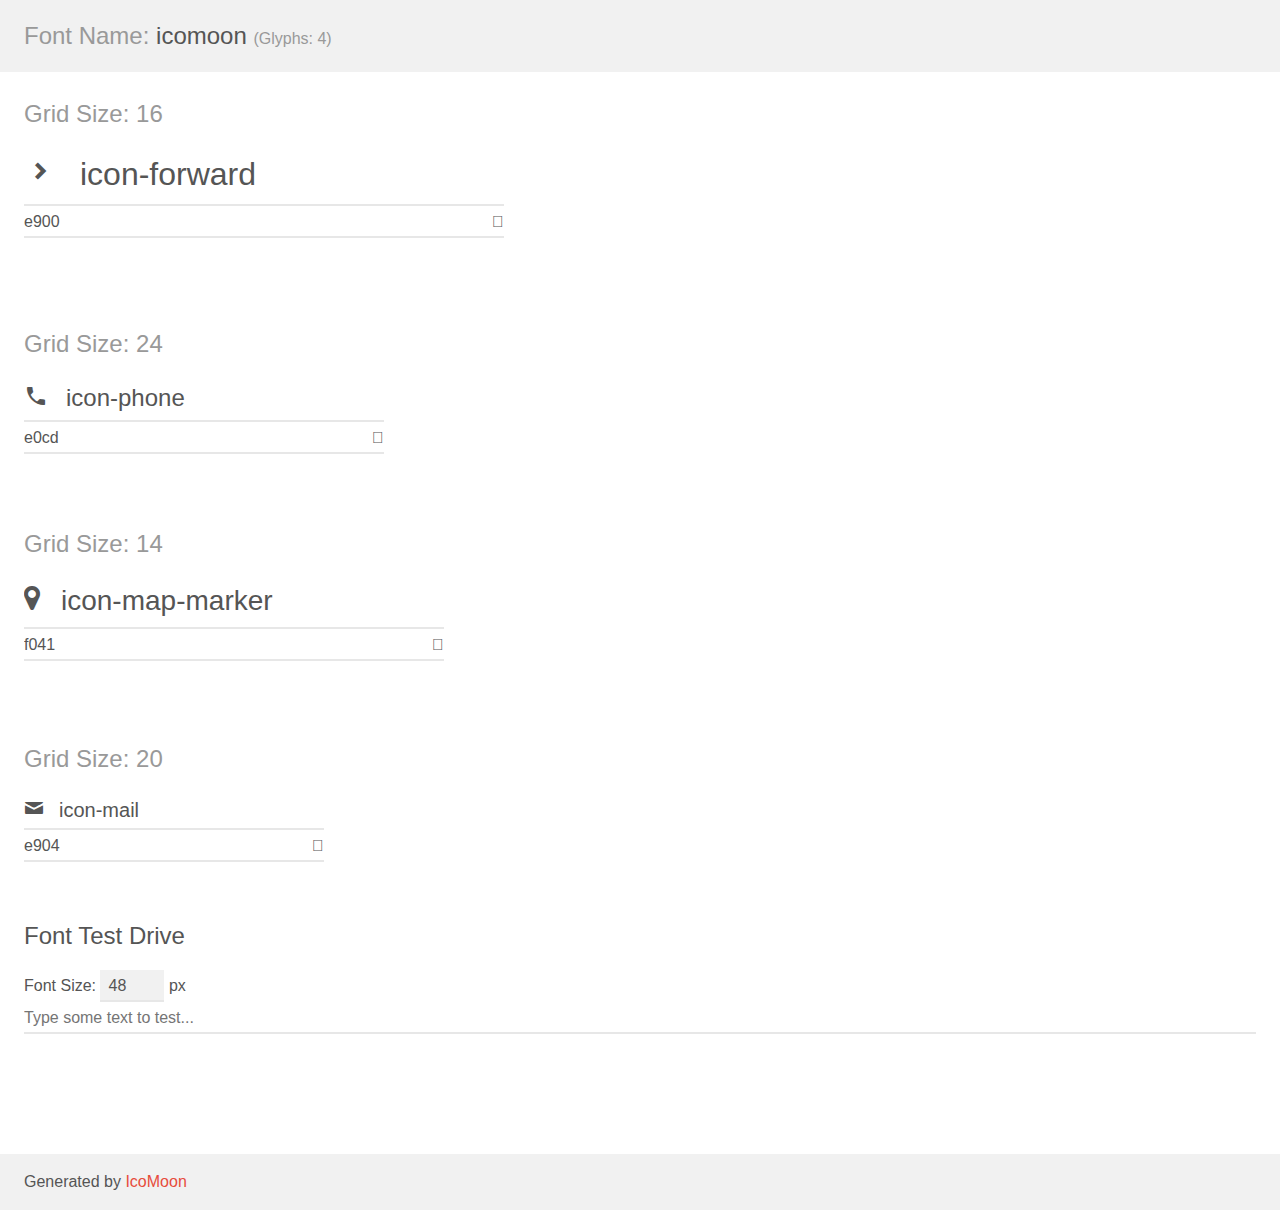
<file: font/icomoon/demo.html>
<!doctype html>
<html>
<head>
    <meta charset="utf-8">
    <title>IcoMoon Demo</title>
    <meta name="description" content="An Icon Font Generated By IcoMoon.io">
    <meta name="viewport" content="width=device-width, initial-scale=1">
    <link rel="stylesheet" href="demo-files/demo.css">
    <link rel="stylesheet" href="style.css"></head>
<body>
    <div class="bgc1 clearfix">
        <h1 class="mhmm mvm"><span class="fgc1">Font Name:</span> icomoon <small class="fgc1">(Glyphs:&nbsp;4)</small></h1>
    </div>
    <div class="clearfix mhl ptl">
        <h1 class="mvm mtn fgc1">Grid Size: 16</h1>
        <div class="glyph fs1">
            <div class="clearfix bshadow0 pbs">
                <span class="icon-forward">
                
                </span>
                <span class="mls"> icon-forward</span>
            </div>
            <fieldset class="fs0 size1of1 clearfix hidden-false">
                <input type="text" readonly value="e900" class="unit size1of2" />
                <input type="text" maxlength="1" readonly value="&#xe900;" class="unitRight size1of2 talign-right" />
            </fieldset>
            <div class="fs0 bshadow0 clearfix hidden-true">
                <span class="unit pvs fgc1">liga: </span>
                <input type="text" readonly value="" class="liga unitRight" />
            </div>
        </div>
  </div>
    <div class="clearfix mhl ptl">
        <h1 class="mvm mtn fgc1">Grid Size: 24</h1>
        <div class="glyph fs2">
            <div class="clearfix bshadow0 pbs">
                <span class="icon-phone">
                
                </span>
                <span class="mls"> icon-phone</span>
            </div>
            <fieldset class="fs0 size1of1 clearfix hidden-false">
                <input type="text" readonly value="e0cd" class="unit size1of2" />
                <input type="text" maxlength="1" readonly value="&#xe0cd;" class="unitRight size1of2 talign-right" />
            </fieldset>
            <div class="fs0 bshadow0 clearfix hidden-true">
                <span class="unit pvs fgc1">liga: </span>
                <input type="text" readonly value="call, local_phone, phone" class="liga unitRight" />
            </div>
        </div>
  </div>
    <div class="clearfix mhl ptl">
        <h1 class="mvm mtn fgc1">Grid Size: 14</h1>
        <div class="glyph fs3">
            <div class="clearfix bshadow0 pbs">
                <span class="icon-map-marker">
                
                </span>
                <span class="mls"> icon-map-marker</span>
            </div>
            <fieldset class="fs0 size1of1 clearfix hidden-false">
                <input type="text" readonly value="f041" class="unit size1of2" />
                <input type="text" maxlength="1" readonly value="&#xf041;" class="unitRight size1of2 talign-right" />
            </fieldset>
            <div class="fs0 bshadow0 clearfix hidden-true">
                <span class="unit pvs fgc1">liga: </span>
                <input type="text" readonly value="" class="liga unitRight" />
            </div>
        </div>
  </div>
    <div class="clearfix mhl ptl">
        <h1 class="mvm mtn fgc1">Grid Size: 20</h1>
        <div class="glyph fs4">
            <div class="clearfix bshadow0 pbs">
                <span class="icon-mail">
                
                </span>
                <span class="mls"> icon-mail</span>
            </div>
            <fieldset class="fs0 size1of1 clearfix hidden-false">
                <input type="text" readonly value="e904" class="unit size1of2" />
                <input type="text" maxlength="1" readonly value="&#xe904;" class="unitRight size1of2 talign-right" />
            </fieldset>
            <div class="fs0 bshadow0 clearfix hidden-true">
                <span class="unit pvs fgc1">liga: </span>
                <input type="text" readonly value="" class="liga unitRight" />
            </div>
        </div>
  </div>

    <!--[if gt IE 8]><!-->
    <div class="mhl clearfix mbl">
        <h1>Font Test Drive</h1>
        <label>
            Font Size: <input id="fontSize" type="number" class="textbox0 mbm"
            min="8" value="48" />
            px
        </label>
        <input id="testText" type="text" class="phl size1of1 mvl"
        placeholder="Type some text to test..." value=""/>
        </label>
        <div id="testDrive" class="icon-">&nbsp;
        </div>
    </div>
    <!--<![endif]-->
    <div class="bgc1 clearfix">
        <p class="mhl">Generated by <a href="https://icomoon.io/app">IcoMoon</a></p>
    </div>

    <script src="demo-files/demo.js"></script>
</body>
</html>
</file>
<file: font/icomoon/demo-files/demo.css>
body {
    padding: 0;
    margin: 0;
    font-family: sans-serif;
    font-size: 1em;
    line-height: 1.5;
    color: #555;
    background: #fff;
}
h1 {
    font-size: 1.5em;
    font-weight: normal;
}
small {
    font-size: .66666667em;
}
a {
    color: #e74c3c;
    text-decoration: none;
}
a:hover, a:focus {
    box-shadow: 0 1px #e74c3c;
}
.bshadow0, input {
    box-shadow: inset 0 -2px #e7e7e7;
}
input:hover {
    box-shadow: inset 0 -2px #ccc;
}
input, fieldset {
    font-family: sans-serif;
    font-size: 1em;
    margin: 0;
    padding: 0;
    border: 0;
}
input {
    color: inherit;
    line-height: 1.5;
    height: 1.5em;
    padding: .25em 0;
}
input:focus {
    outline: none;
    box-shadow: inset 0 -2px #449fdb;
}
.glyph {
    font-size: 16px;
    width: 15em;
    padding-bottom: 1em;
    margin-right: 4em;
    margin-bottom: 1em;
    float: left;
    overflow: hidden;
}
.liga {
    width: 80%;
    width: calc(100% - 2.5em);
}
.talign-right {
    text-align: right;
}
.talign-center {
    text-align: center;
}
.bgc1 {
    background: #f1f1f1;
}
.fgc1 {
    color: #999;
}
.fgc0 {
    color: #000;
}
p {
    margin-top: 1em;
    margin-bottom: 1em;
}
.mvm {
    margin-top: .75em;
    margin-bottom: .75em;
}
.mtn {
    margin-top: 0;
}
.mtl, .mal {
    margin-top: 1.5em;
}
.mbl, .mal {
    margin-bottom: 1.5em;
}
.mal, .mhl {
    margin-left: 1.5em;
    margin-right: 1.5em;
}
.mhmm {
    margin-left: 1em;
    margin-right: 1em;
}
.mls {
    margin-left: .25em;
}
.ptl {
    padding-top: 1.5em;
}
.pbs, .pvs {
    padding-bottom: .25em;
}
.pvs, .pts {
    padding-top: .25em;
}
.unit {
    float: left;
}
.unitRight {
    float: right;
}
.size1of2 {
    width: 50%;
}
.size1of1 {
    width: 100%;
}
.clearfix:before, .clearfix:after {
    content: " ";
    display: table;
}
.clearfix:after {
    clear: both;
}
.hidden-true {
    display: none;
}
.textbox0 {
    width: 3em;
    background: #f1f1f1;
    padding: .25em .5em;
    line-height: 1.5;
    height: 1.5em;
}
#testDrive {
    display: block;
    padding-top: 24px;
    line-height: 1.5;
}
.fs0 {
    font-size: 16px;
}
.fs1 {
    font-size: 32px;
}
.fs2 {
    font-size: 24px;
}
.fs3 {
    font-size: 28px;
}
.fs4 {
    font-size: 20px;
}
</file>
<file: font/icomoon/style.css>
@font-face {
    font-family: 'icomoon';
    src:    url('fonts/icomoon.eot?i3dn78');
    src:    url('fonts/icomoon.eot?i3dn78#iefix') format('embedded-opentype'),
        url('fonts/icomoon.ttf?i3dn78') format('truetype'),
        url('fonts/icomoon.woff?i3dn78') format('woff'),
        url('fonts/icomoon.svg?i3dn78#icomoon') format('svg');
    font-weight: normal;
    font-style: normal;
}

[class^="icon-"], [class*=" icon-"] {
    /* use !important to prevent issues with browser extensions that change fonts */
    font-family: 'icomoon' !important;
    speak: none;
    font-style: normal;
    font-weight: normal;
    font-variant: normal;
    text-transform: none;
    line-height: 1;

    /* Better Font Rendering =========== */
    -webkit-font-smoothing: antialiased;
    -moz-osx-font-smoothing: grayscale;
}

.icon-forward:before {
    content: "\e900";
}
.icon-phone:before {
    content: "\e0cd";
}
.icon-map-marker:before {
    content: "\f041";
}
.icon-mail:before {
    content: "\e904";
}
</file>
